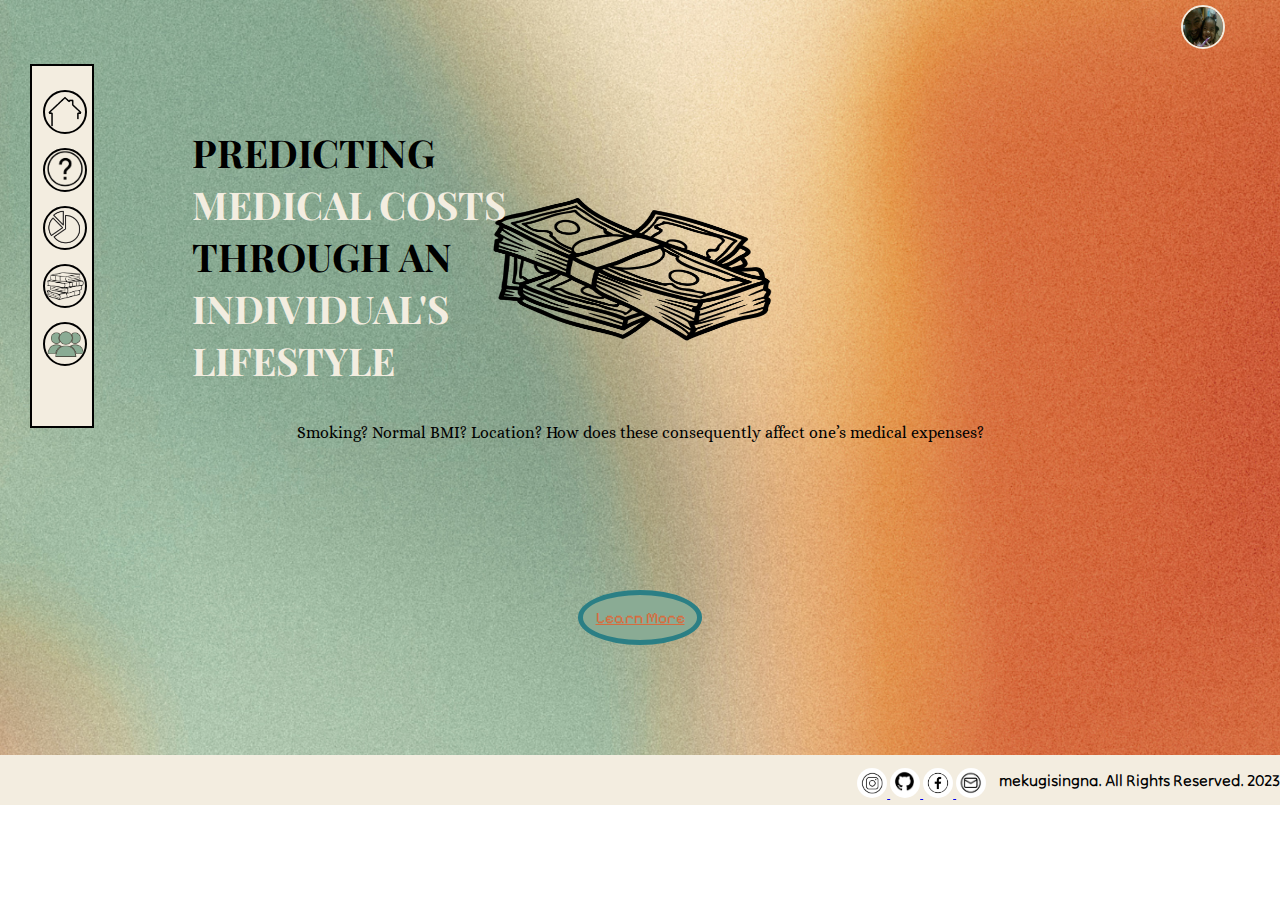
<file: index.html>
<!DOCTYPE html>
<html lang="en">
<head>
    <meta charset="UTF-8">
    <meta name="viewport" content="width=device-width, initial-scale=1.0">
    <title>Predicting Medical Costs Through an Individual's Lifestyle</title>
    <!-- add favicon to html page -->
    <link rel="icon" type="image/x-icon" href="body/money.png">
</head>
<body>
    <!-- link styles.css to current html page -->
    <link rel="stylesheet" href="styles.css">
    <!-- add background picture for the page; class bg is to customize said background image -->
    <div class="bg">
        <a href="char.png"></a>
    <!-- add icon & customize through the class icon-->
        <div class="icon">
            <img src="body/miko2 - Copy.jpg"></a>
        </div>
        <!-- class navbar is to design the exterior of the navbar like size, color, etc-->
        <div class="navbar">
            <!-- class links is to store the interior links in an orderly manner-->
              <div class="links">
              <a href="index.html">
                <img src="navbar/11.png" height="30px" width="30px">
              </a>
              <a href="sbg.html">
                <img src="navbar/12.png" height="30px" width="30px">
              </a>
              <a href="main.html">
                <img src="navbar/13.png" height="30px" width="30px">
              </a>
              <a href="ref.html">
                <img src="navbar/14.png" height="30px" width="30px">
              </a>
              <a href="team.html">
                <img src="navbar/15.png" height="30px" width="30px">
              </a>
              </div>
        </div>
        <!-- class banner is to group other classes in one-->
        <div class="banner">
            <!-- class heading to set heading to left & design font and size-->
            <div class="heading">
                <h1>
                     <span class="text1"><p>PREDICTING</p></span>
                    <span class="text2"><p>MEDICAL COSTS</p></span>
                    <span class="text4"><p> THROUGH AN</p></span>
                    <span class="text5"><p>INDIVIDUAL'S</p></span>
                    <span class="text5"><p>LIFESTYLE</p></span>
                </span>
                </h1>
            </div>
            <!-- class money is to move png image to the left-->
            <div class="money">
                <img src="body/money.png" height="150px" width="300px">
            </div>
            <!-- class paragraph is to change size and font of text-->
            <div class="paragraph">
                <p>Smoking? Normal BMI? Location? How does these consequently affect one’s medical expenses?</p>
            </div>
            <!-- class link is to design the border and text font of the hyperlink-->
            <div class="link">
                <a href="sbg.html">Learn More</a>
            </div>
        </div>
            <!-- class footer is to group all other divs into one and decorate exterior of footer-->
            <footer class="footer">
            <!-- class copyright is to edit and decorate copyright text in the interior of footer-->
                <div class="copyright">
                    <p>mekugisingna. All Rights Reserved. 2023</p>
                </div>
                <!-- class linkd is to group hyperlinks in one div and allign them together-->
                <!-- class rounds is to round the border of each image-->
                <div class="linkd">
                    <a href="https://www.instagram.com/mikoguisinga/">
                        <img src="footer/11.png" alt="Instagram" height="30px" width="30px"class="rounds">
                    </a>
                    <a href="https://github.com/mikoguisinga">
                        <img src="footer/14.png" alt="Github" height="30px" width="30px" class="rounds">
                    </a>
                    <a href="https://www.facebook.com/thebeatles">
                        <img src="footer/12.png" alt="Facebook" height="30px" width="30px" class="rounds">
                    </a>
                    <a href="https://mail.google.com/mail/u/0/#inbox">
                        <img src="footer/13.png" alt="Email" height="30px" width="30px" class="rounds">
                    </a>
                </div>
            </footer>
    </div>
    </div>
    </div>

</body>
</html>
</file>
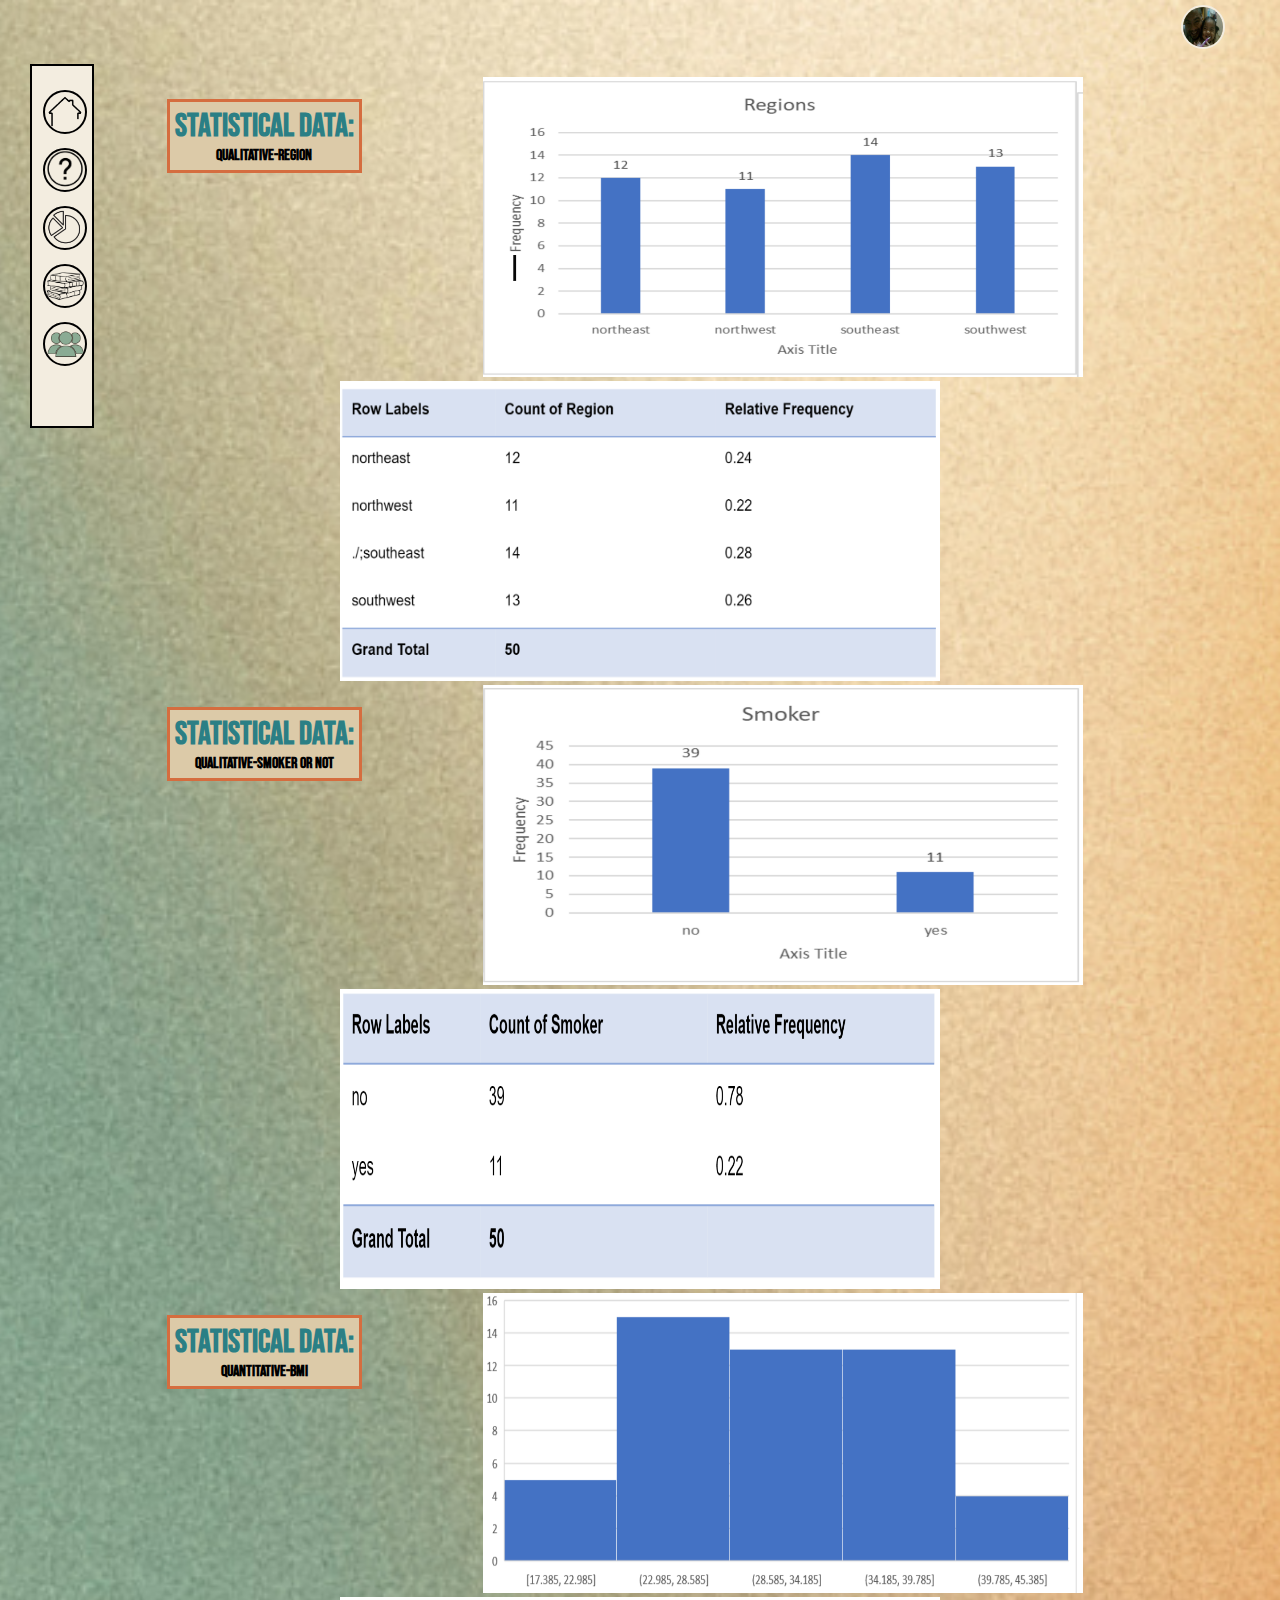
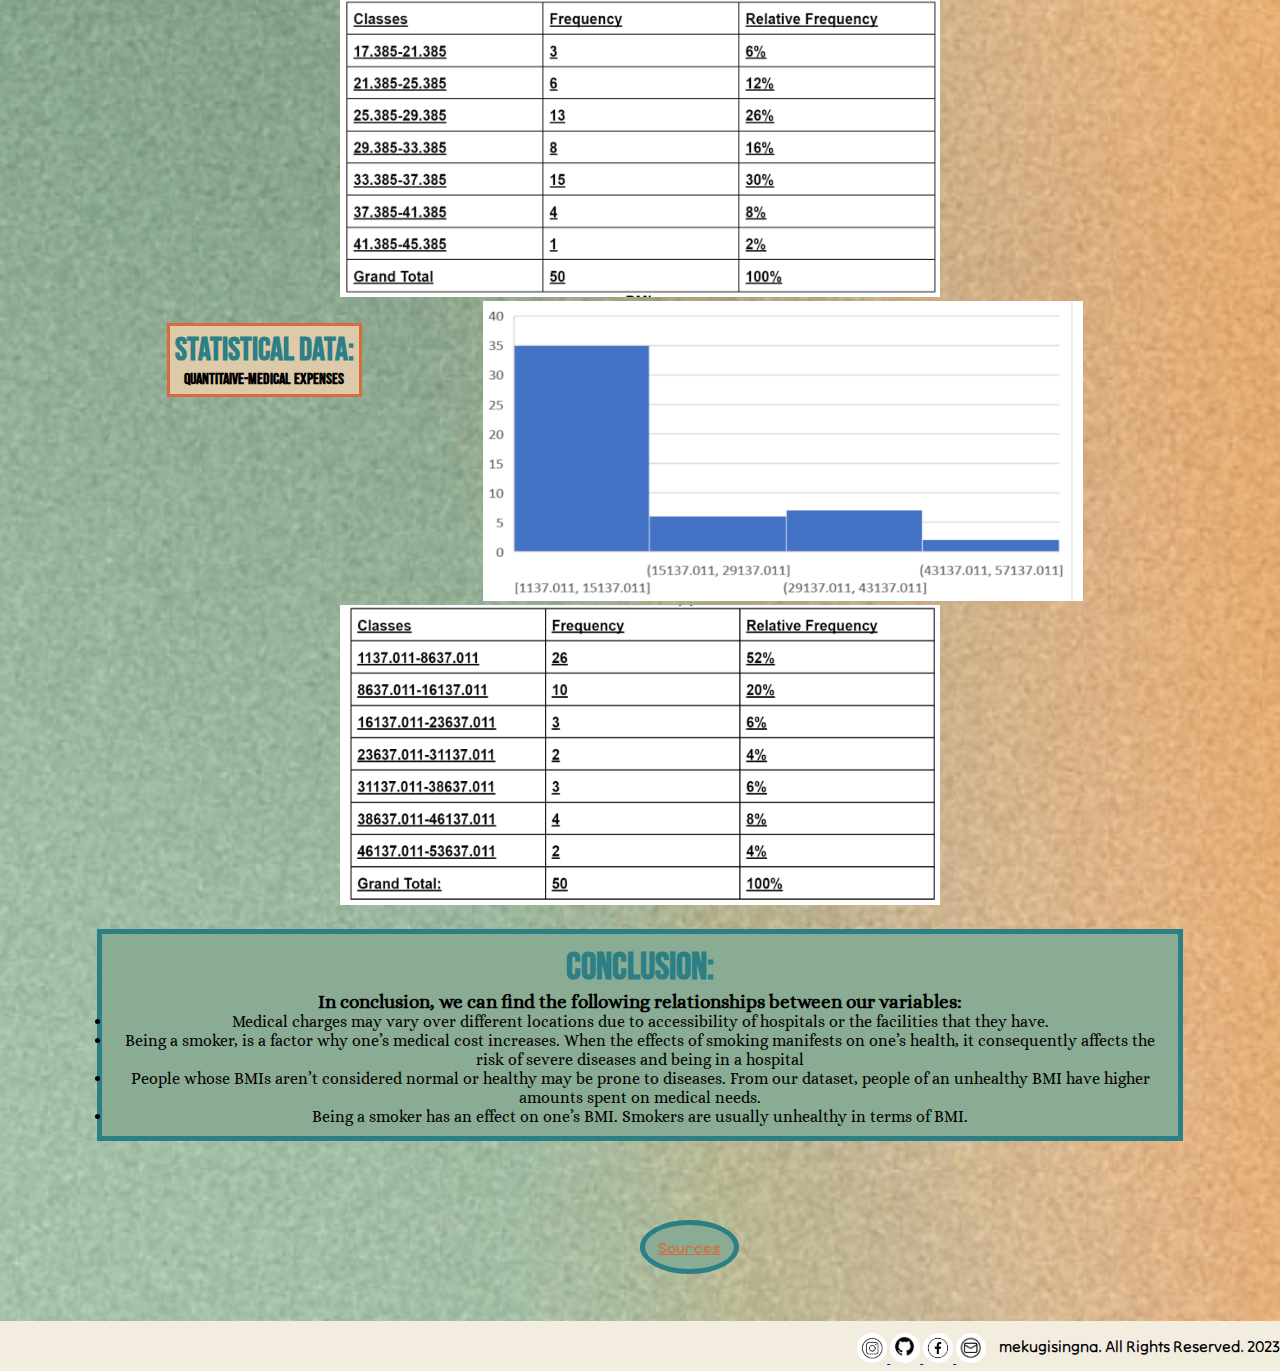
<file: main.html>
<!DOCTYPE html>
<html lang="en">
<head>
    <meta charset="UTF-8">
    <meta name="viewport" content="width=device-width, initial-scale=1.0">
    <title>Data and Conclusion</title>
    <!-- add favicon to html page -->
    <link rel="icon" type="image/x-icon" href="navbar/13.png">
</head>
<body>
    <!-- link styles.css to current html page -->
    <link rel="stylesheet" href="styles.css">
    <!-- add background picture for the page; class bg is to customize said background image -->
    <div class="bg">
        <a href="char.png"></a>
    <!-- add icon & customize through the class icon-->
        <div class="icon">
            <img src="body/miko2 - Copy.jpg"></a>
        </div>
        <!-- class navbar is to design the exterior of the navbar like size, color, etc-->
        <div class="navbar">
              <div class="links">
              <a href="index.html">
                <img src="navbar/11.png" height="30px" width="30px">
              </a>
              <a href="sbg.html">
                <img src="navbar/12.png" height="30px" width="30px">
              </a>
              <a href="main.html">
                <img src="navbar/13.png" height="30px" width="30px">
              </a>
              <a href="ref.html">
                <img src="navbar/14.png" height="30px" width="30px">
              </a>
              <a href="team.html">
                <img src="navbar/15.png" height="30px" width="30px">
              </a>
              </div>
        </div>
        <!-- class images is to group other classes in one; mainly about alligning images-->
        <div class="images">
            <!-- class heading2 is where you put texts in a common container and decorate their font-->
            <div class="heading2">
                <h1>
                <!-- class text8 is where you change color of heading within the common container -->
                    <span class="text8"><ul>STATISTICAL DATA:</ul></span>
                </h1>
                <!-- change in text size for subtext-->
                <h4>
                    <p>QUALITATIVE-REGION</p>
                </h4>
            </div>
            <!-- images within the class images-->
            <p>         
                <img src="region/region bar.png" title="region bar" height="300" width="600"></p>
            <p>
                <img src="region/region table.png" title="region table" height="300" width="600">
            </p>
            <!-- class heading2 (1); same class and designs as other heading2 class but is below it and with different text content-->
            <div class="heading2">
                <!-- class text8(1); same class and function as first text8 class, but now with different text content -->
                <h1>
                    <span class="text8"><ul>STATISTICAL DATA:</ul></span>
                </h1>
                <!--change in text size for subtext-->
                <h4>
                    <p>QUALITATIVE-SMOKER OR NOT</p>
                </h4>
            </div>
            <p>         
                <img src="smoker/smoker bar.png" title="smoker bar" height="300" width="600"></p>
            <p>
                <img src="smoker/smoker table.png" title="smoker table" height="300" width="600">
            </p>
            <div class="heading2">
                <h1>
                    <span class="text8"><ul>STATISTICAL DATA:</ul></span>
                </h1>
                <h4>
                    <p>QUANTITATIVE-BMI</p>
                </h4>
            </div>
            <p>         
                <img src="bmi/bmi bar.png" title="bmi bar" height="300" width="600"></p>
            <p>
                <img src="bmi/bmi table.png" title="region table" height="300" width="600">
            </p>
            <div class="heading2">
                <h1>
                    <span class="text8"><ul>STATISTICAL DATA:</ul></span>
                </h1>
                <h4>
                    <p>QUANTITAIVE-MEDICAL EXPENSES</p>
                </h4>
            </div>
            <p>         
                <img src="expenses/expenses bar.png" title="expenses bar" height="300" width="600"></p>
            <p>
                <img src="expenses/expenses table.png" title="expenses table" height="300" width="600">
            </p>
            <!-- class container1 is the common container for conclusion content -->
            <div class="container1">
            <!-- class heading3 is where you change font and text color of the heading -->
            <div class="heading3">
                <h1>
                    <span class="text8"><ul>CONCLUSION:</ul></span>
                </h1>
            </div>
            <!-- class font is where you change font and text color of texts within it-->
            <div class="font">
            <!-- h3 is to make the text bold and bigger in size-->
            <h3>In conclusion, we can find the following relationships between our variables:</h3>
            <!-- p is to group the lists of conclusions-->
            <p>
            <!-- li is to bullet form the conclusions drawn-->
                <li>Medical charges may vary over different locations due to accessibility of hospitals or the facilities that they have.</li>

                <li>Being a smoker, is a factor why one’s medical cost increases. When the effects of smoking manifests on one’s health, it consequently affects the risk of severe diseases and being in a hospital</li>
                <li>People whose BMIs aren’t considered normal or healthy may be prone to diseases. From our dataset, people of an unhealthy BMI have higher amounts spent on medical needs.</li>
                <li>Being a smoker has an effect on one’s BMI. Smokers are usually unhealthy in terms of BMI. </li>
            </p>
            </div>
        </div>
        </div>
        <!-- class link1 is to design the border and text font of the hyperlink-->
        <div class="link1">
            <a href="ref.html">Sources</a></div>
        </div>
        <!-- class footer is to group all other divs into one and decorate exterior of footer-->
        <footer class="footer">
            <!-- class copyright is to edit and decorate copyright text in the interior of footer-->
            <div class="copyright">
                <p>mekugisingna. All Rights Reserved. 2023</p>
            </div>
            <!-- class linkd is to group hyperlinks in one div and allign them together-->
            <!-- class rounds is to round the border of each image-->
            <div class="linkd">
                <a href="https://www.instagram.com/mikoguisinga/">
                    <img src="footer/11.png" alt="Instagram" height="30px" width="30px"class="rounds">
                </a>
                <a href="https://github.com/mikoguisinga">
                    <img src="footer/14.png" alt="Github" height="30px" width="30px" class="rounds">
                </a>
                <a href="https://www.facebook.com/thebeatles">
                    <img src="footer/12.png" alt="Facebook" height="30px" width="30px" class="rounds">
                </a>
                <a href="https://mail.google.com/mail/u/0/#inbox">
                    <img src="footer/13.png" alt="Email" height="30px" width="30px" class="rounds">
                </a>
            </div>
        </footer>
</body>
</html>
</file>
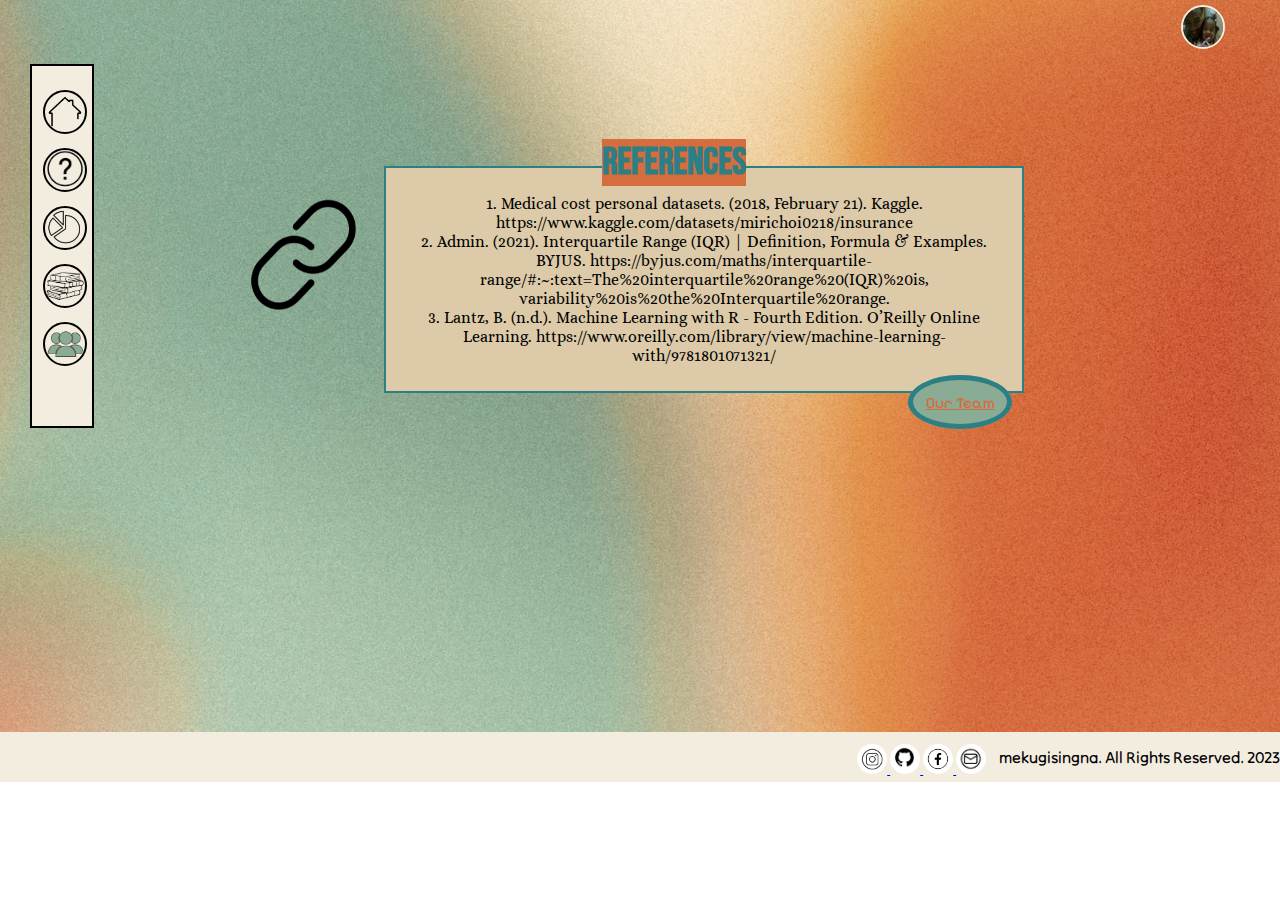
<file: ref.html>
<!DOCTYPE html>
<html lang="en">
<head>
    <meta charset="UTF-8">
    <meta name="viewport" content="width=device-width, initial-scale=1.0">
    <title>References</title>
    <!-- add favicon to html page -->
    <link rel="icon" type="image/x-icon" href="body/ref.png">
</head>
<body>
    <!-- link styles.css to current html page -->
    <link rel="stylesheet" href="styles.css">
    <!-- add background picture for the page; class bg is to customize said background image -->
    <div class="bg">
        <a href="char.png"></a>
        <!-- add icon & customize through the class icon-->
        <div class="icon">
            <img src="body/miko2 - Copy.jpg"></a>
        </div>
        <!-- class navbar is to design the exterior of the navbar like size, color, etc-->
        <div class="navbar">
            <!-- class links is to store the interior links in an orderly manner-->
              <div class="links">
              <a href="index.html">
                <img src="navbar/11.png" height="30px" width="30px">
              </a>
              <a href="sbg.html">
                <img src="navbar/12.png" height="30px" width="30px">
              </a>
              <a href="main.html">
                <img src="navbar/13.png" height="30px" width="30px">
              </a>
              <a href="ref.html">
                <img src="navbar/14.png" height="30px" width="30px">
              </a>
              <a href="team.html">
                <img src="navbar/15.png" height="30px" width="30px">
              </a>
              </div>
        </div>
        <!-- class banner1 is to group other classes in one; same as class banner but with different padding amount-->
        <div class="banner1">
            <!-- class heading4 different text allignment and colors as first heading classes-->
            <div class="heading4">
                <h1>
                    <!-- class text10 is same as other text classes but only with different color -->
                    <span class="text10"><ul>REFERENCES</ul></span>
                </h1>
            </div>
                 <!-- class pics is to move png image to the left and adjust padding-->
                <div class="pics">
                    <img src="body/ref.png" height="150px" width="120px">
                </div>
                <!-- class paragraph2 is the same as paragraph1 but with different border color-->
                <div class="paragraph2">
                    <p>1. Medical cost personal datasets. (2018, February 21). Kaggle. https://www.kaggle.com/datasets/mirichoi0218/insurance</p><p>
                        2. Admin. (2021). Interquartile Range (IQR) | Definition, Formula &amp; Examples. BYJUS. https://byjus.com/maths/interquartile-range/#:~:text=The%20interquartile%20range%20(IQR)%20is,</p>
                        <p>variability%20is%20the%20Interquartile%20range.</p><p>
                        3. Lantz, B. (n.d.). Machine Learning with R - Fourth Edition. O’Reilly Online Learning. https://www.oreilly.com/library/view/machine-learning-with/9781801071321/
                        </p>
                    </div>
                <!-- class link1 is to design the border and text font of the hyperlink-->
                <div class="link1">
                    <a href="team.html">Our Team</a></div>
                </div>
            </div>
            <!-- class footer is to group all other divs into one and decorate exterior of footer-->
            <footer class="footer">
                <!-- class copyright is to edit and decorate copyright text in the interior of footer-->
                <div class="copyright">
                    <p>mekugisingna. All Rights Reserved. 2023</p>
                </div>
                <!-- class linkd is to group hyperlinks in one div and allign them together-->
                <!-- class rounds is to round the border of each image-->
                <div class="linkd">
                    <a href="https://www.instagram.com/mikoguisinga/">
                        <img src="footer/11.png" alt="Instagram" height="30px" width="30px"class="rounds">
                    </a>
                    <a href="https://github.com/mikoguisinga">
                        <img src="footer/14.png" alt="Github" height="30px" width="30px" class="rounds">
                    </a>
                    <a href="https://www.facebook.com/thebeatles">
                        <img src="footer/12.png" alt="Facebook" height="30px" width="30px" class="rounds">
                    </a>
                    <a href="https://mail.google.com/mail/u/0/#inbox">
                        <img src="footer/13.png" alt="Email" height="30px" width="30px" class="rounds">
                    </a>
                </div>
            </footer>
    </div>
    </div>
    </div>

</body>
</html>
</file>
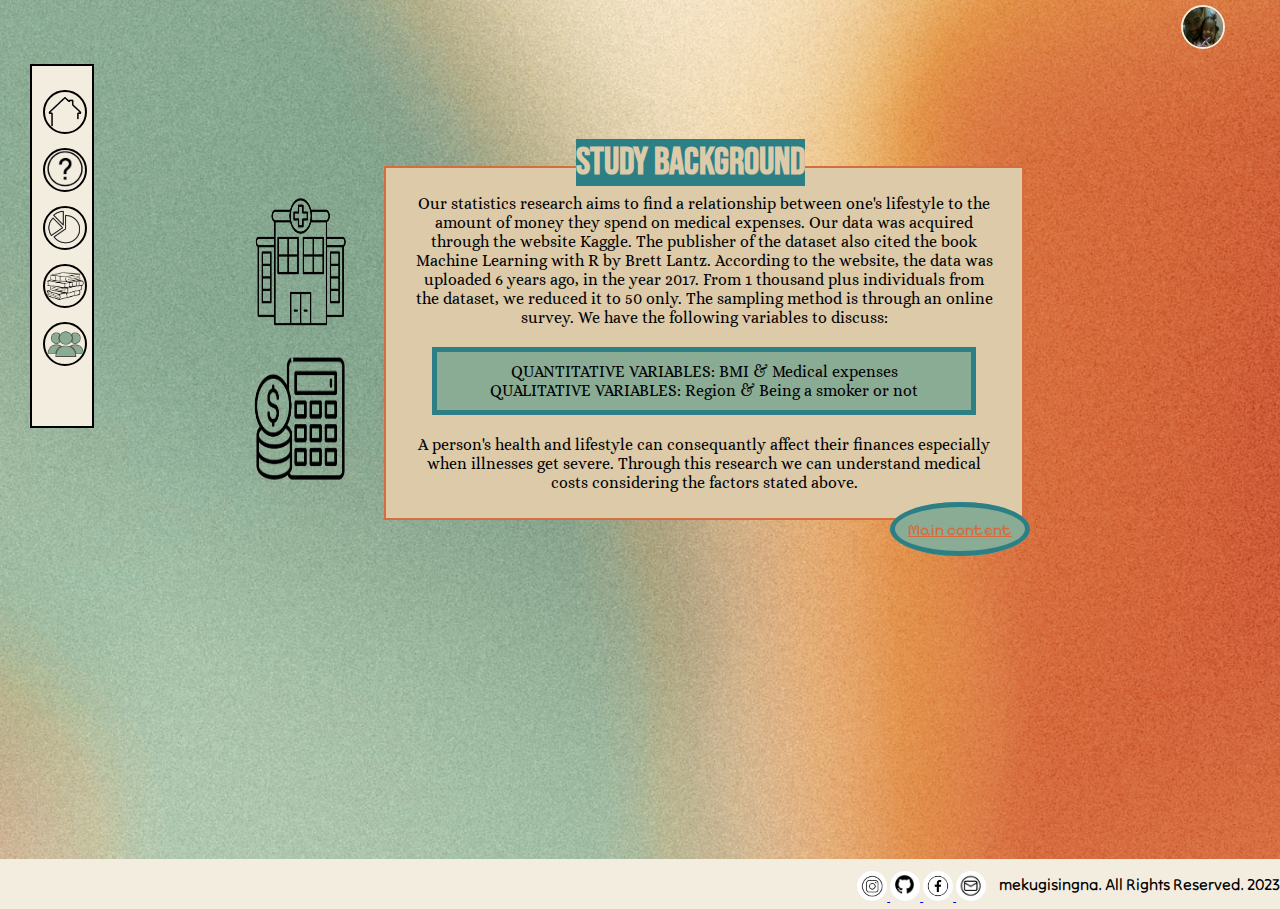
<file: sbg.html>
<!DOCTYPE html>
<html lang="en">
<head>
    <meta charset="UTF-8">
    <meta name="viewport" content="width=device-width, initial-scale=1.0">
    <title>Background of the Study</title>
    <!-- add favicon to html page -->
    <link rel="icon" type="image/x-icon" href="body/moneh.png">
</head>
<body>
    <!-- link styles.css to current html page -->
    <link rel="stylesheet" href="styles.css">
    <!-- add background picture for the page; class bg is to customize said background image -->
    <div class="bg">
        <a href="char.png"></a>
        <!-- add icon & customize through the class icon-->
        <div class="icon">
            <img src="body/miko2 - Copy.jpg"></a>
        </div>
        <!-- class navbar is to design the exterior of the navbar like size, color, etc-->
        <div class="navbar">
            <!-- class links is to store the interior links in an orderly manner-->
              <div class="links">
              <a href="index.html">
                <img src="navbar/11.png" height="30px" width="30px">
              </a>
              <a href="sbg.html">
                <img src="navbar/12.png" height="30px" width="30px">
              </a>
              <a href="main.html">
                <img src="navbar/13.png" height="30px" width="30px">
              </a>
              <a href="ref.html">
                <img src="navbar/14.png" height="30px" width="30px">
              </a>
              <a href="team.html">
                <img src="navbar/15.png" height="30px" width="30px">
              </a>
              </div>
        </div>
        <!-- class banner1 is to group other classes in one; same as class banner but with different padding amount-->
        <div class="banner1">
            <!-- class heading1 is to customize font size, text, color, allignment, etc of the heading-->
            <div class="heading1">
                <h1>
                    <span class="text7"><ul>STUDY BACKGROUND</ul></span>
                </h1>
            </div>
                <!-- class pics is to move png image to the left and adjust padding-->
                <div class="pics">
                    <img src="body/Add a heading (2).png" height="150px" width="120px">
                    <p><img src="body/moneh.png"height="150px" width="100px"></p>
                </div>
                <!-- class paragraph1 is to change color, border color, size and font of text-->
                <div class="paragraph1">
                    <p>Our statistics research aims to find a relationship between one's lifestyle to the amount of money they spend on medical expenses. Our data was 
                        acquired through the website Kaggle. The publisher of the dataset also cited the book Machine Learning with R by Brett Lantz. 
                        According to the website, the data was uploaded 6 years ago, in the year 2017. From 1 thousand plus individuals from the dataset, 
                        we reduced it to 50 only. 
                        The sampling method is through an online survey. We have the following variables to discuss:
                    <!-- class container1 is a container with a different color, within the bigger container (paragraph1) that holds the variables-->
                    <div class="container1">
                        <p>QUANTITATIVE VARIABLES: BMI & Medical expenses</p>
                        <p>QUALITATIVE VARIABLES: Region & Being a smoker or not</p>
                    </div>
                     A person's health and lifestyle can consequantly affect their finances especially when illnesses get severe.
                    Through this research we can understand medical costs considering the factors stated above. 
                    </div>
                <!-- class link1 is to design the border and text font of the hyperlink-->
                <div class="link1">
                    <a href="main.html">Main content</a></div>
                </div>
            </div>
            <!-- class footer is to group all other divs into one and decorate exterior of footer-->
            <footer class="footer">
                <!-- class copyright is to edit and decorate copyright text in the interior of footer-->
                <div class="copyright">
                    <p>mekugisingna. All Rights Reserved. 2023</p>
                </div>
                <!-- class linkd is to group hyperlinks in one div and allign them together-->
                <!-- class rounds is to round the border of each image-->
                <div class="linkd">
                    <a href="https://www.instagram.com/mikoguisinga/">
                        <img src="footer/11.png" alt="Instagram" height="30px" width="30px"class="rounds">
                    </a>
                    <a href="https://github.com/mikoguisinga">
                        <img src="footer/14.png" alt="Github" height="30px" width="30px" class="rounds">
                    </a>
                    <a href="https://www.facebook.com/thebeatles">
                        <img src="footer/12.png" alt="Facebook" height="30px" width="30px" class="rounds">
                    </a>
                    <a href="https://mail.google.com/mail/u/0/#inbox">
                        <img src="footer/13.png" alt="Email" height="30px" width="30px" class="rounds">
                    </a>
                </div>
            </footer>
    </div>
    </div>
    </div>

</body>
</html>
</file>
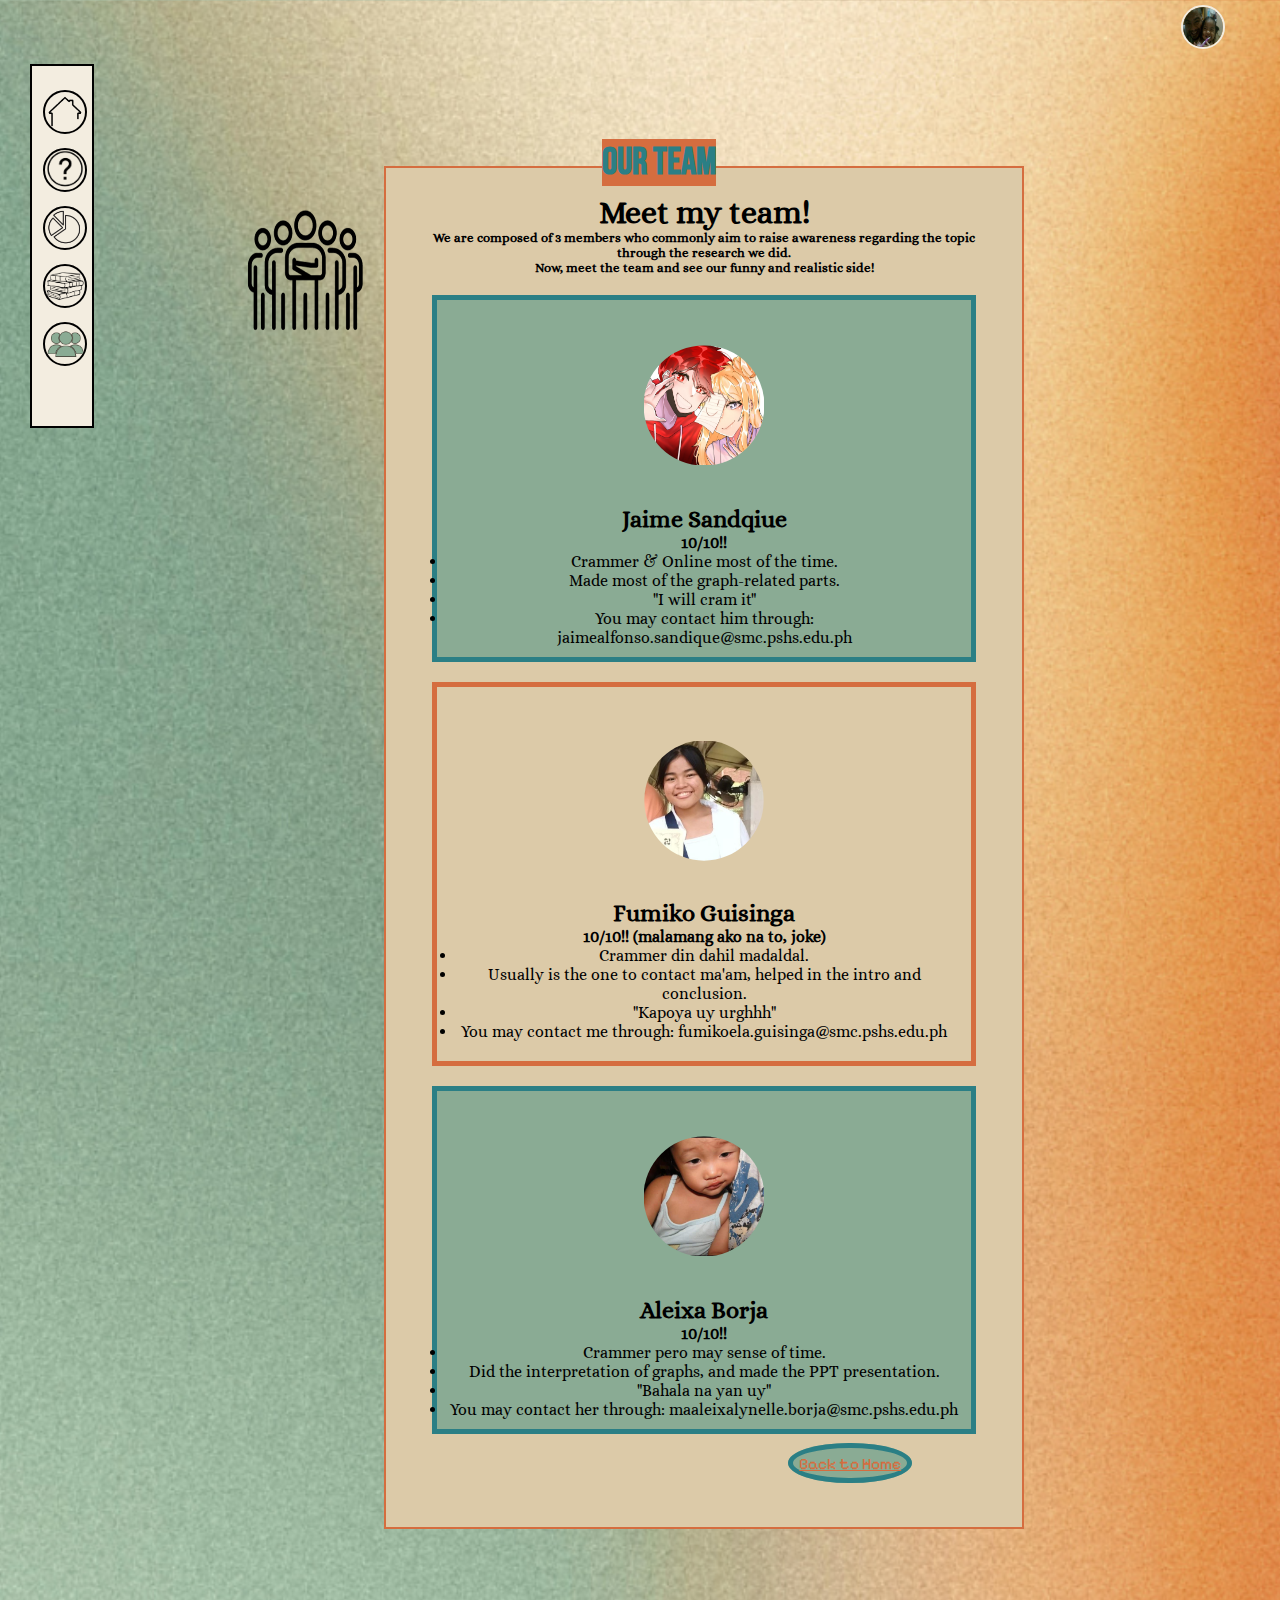
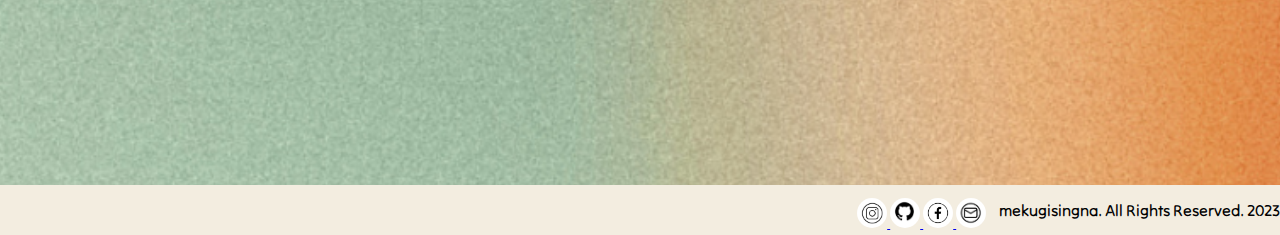
<file: team.html>
<!DOCTYPE html>
<html lang="en">
<head>
    <meta charset="UTF-8">
    <meta name="viewport" content="width=device-width, initial-scale=1.0">
    <title>More about our Team</title>
    <!-- add favicon to html page -->
    <link rel="icon" type="image/x-icon" href="body/team.png">
</head>
<body>
    <!-- link styles.css to current html page -->
    <link rel="stylesheet" href="styles.css">
    <!-- add background picture for the page; class bg is to customize said background image -->
    <div class="bg">
        <a href="char.png"></a>
        <!-- add icon & customize through the class icon-->
        <div class="icon">
            <img src="body/miko2 - Copy.jpg"></a>
        </div>
        <!-- class navbar is to design the exterior of the navbar like size, color, etc-->
        <div class="navbar">
            <!-- class links is to store the interior links in an orderly manner-->
              <div class="links">
              <a href="index.html">
                <img src="navbar/11.png" height="30px" width="30px">
              </a>
              <a href="sbg.html">
                <img src="navbar/12.png" height="30px" width="30px">
              </a>
              <a href="main.html">
                <img src="navbar/13.png" height="30px" width="30px">
              </a>
              <a href="ref.html">
                <img src="navbar/14.png" height="30px" width="30px">
              </a>
              <a href="team.html">
                <img src="navbar/15.png" height="30px" width="30px">
              </a>
              </div>
        </div>
        <!-- class banner1 is to group other classes in one; same as class banner but with different padding amount-->
        <div class="banner1">
            <!-- class heading4 different text allignment and colors as first heading classes-->
            <div class="heading4">
                <h1>
                    <!-- class text10 is same as other text classes but only with different color -->
                    <span class="text10"><ul>OUR TEAM</ul></span>
                </h1>
            </div>
                <!-- class pics is to move png image to the left and adjust padding-->
                <div class="pics">
                    <img src="body/team.png" height="150px" width="130px">
                </div>
                <!-- class paragraph1 is to change color, border color, size and font of text-->
                <div class="paragraph1">
                    <h1>Meet my team!</h1>
                    <h5>We are composed of 3 members who commonly aim to raise awareness regarding the topic through the research we did.</h5>
                    <h5>Now, meet the team and see our funny and realistic side!</h5>
                    <!-- class container1 is a container with a different color, within the bigger container (paragraph1), that holds the images and texts within it-->
                     <div class="container1">
                        <!-- class images holds images and texts within container1; you may edit design for text and images allignment, roundness, font, size, etc here-->
                        <div class="images">
                    <img src="myteam/jaime.jpg" title="Jaime Sandique Alfonso (ang speedrunner sa group, tig gawa ng graphs: wait imma speedrun)" height="120" width="120"class="rounded-image">
                </div>
                        <h2>Jaime Sandqiue</h2>
                        <h4>10/10!!</h4>
                        <li>Crammer & Online most of the time.</li>
                        <li>Made most of the graph-related parts.</li>
                        <li>"I will cram it"</li>
                        <li>You may contact him through: jaimealfonso.sandique@smc.pshs.edu.ph</li>
                    </div>
                    <!-- class container2 is same as container1 but only with different color and border color-->
                    <div class="container2">
                        <div class="images">
                            <img src="myteam/mikopic.jpg" title="Fumiko Guisinga (ang tabian/tulog sa grupo: unsay buhaton)" height="120" width="120"class="rounded-image">
                        </div>
                        <h2>Fumiko Guisinga</h2>
                        <h4>10/10!! (malamang ako na to, joke)</h4>
                        <li>Crammer din dahil madaldal.</li>
                        <li>Usually is the one to contact ma'am, helped in the intro and conclusion.</li>
                        <li>"Kapoya uy urghhh"</li>
                        <li>You may contact me through: fumikoela.guisinga@smc.pshs.edu.ph</li>
                    </div>
                    <div class="container1">
                        <div class="images">
                            <img src="myteam/aleixa.jpg" title="Maria Aleixa Borja (ang laging first move sa gc: guys ayoko na)" height="120" width="120"class="rounded-image">
                        </div>
                        <h2>Aleixa Borja</h2>
                        <h4>10/10!!</h4>
                        <li>Crammer pero may sense of time.</li>
                        <li>Did the interpretation of graphs, and made the PPT presentation.</li>
                        <li>"Bahala na yan uy"</li>
                        <li>You may contact her through: maaleixalynelle.borja@smc.pshs.edu.ph</li>
                    </div>
                    <!-- class link1 is to design the border and text font of the hyperlink-->
                <div class="link1">
                    <a href="index.html">Back to Home</a></div>
                </div>
            </div>
            <!-- class footer is to group all other divs into one and decorate exterior of footer-->
            <footer class="footer">
                <!-- class copyright is to edit and decorate copyright text in the interior of footer-->
                <div class="copyright">
                    <p>mekugisingna. All Rights Reserved. 2023</p>
                </div>
                <!-- class linkd is to group hyperlinks in one div and allign them together-->
                <!-- class rounds is to round the border of each image-->
                <div class="linkd">
                    <a href="https://www.instagram.com/mikoguisinga/">
                        <img src="footer/11.png" alt="Instagram" height="30px" width="30px"class="rounds">
                    </a>
                    <a href="https://github.com/mikoguisinga">
                        <img src="footer/14.png" alt="Github" height="30px" width="30px" class="rounds">
                    </a>
                    <a href="https://www.facebook.com/thebeatles">
                        <img src="footer/12.png" alt="Facebook" height="30px" width="30px" class="rounds">
                    </a>
                    <a href="https://mail.google.com/mail/u/0/#inbox">
                        <img src="footer/13.png" alt="Email" height="30px" width="30px" class="rounds">
                    </a>
                </div>
            </footer>
    </div>
    </div>
    </div>

</body>
</html>
</file>
<file: styles.css>
/* Imported fonts from google */
@import url('https://fonts.googleapis.com/css2?family=Cardo&family=Josefin+Sans:wght@600&family=Playfair+Display&family=Roboto:ital,wght@0,100;0,500;1,100;1,900&display=swap');
@import url('https://fonts.googleapis.com/css2?family=Cardo&family=Josefin+Sans:wght@600&family=Pixelify+Sans:wght@500&family=Playfair+Display&family=Roboto:ital,wght@0,100;0,500;1,100;1,900&display=swap');
@import url('https://fonts.googleapis.com/css2?family=Bebas+Neue&family=Cardo&family=Josefin+Sans:wght@600&family=Pixelify+Sans:wght@500&family=Playfair+Display&family=Roboto:ital,wght@0,100;0,500;1,100;1,900&display=swap');
@import url('https://fonts.googleapis.com/css2?family=Alice&family=Bebas+Neue&family=Cardo&family=Josefin+Sans:wght@600&family=Pixelify+Sans:wght@500&family=Playfair+Display&family=Roboto:ital,wght@0,100;0,500;1,100;1,900&display=swap');
@import url('https://fonts.googleapis.com/css2?family=Tilt+Neon&display=swap');
*{margin:0px;
    padding:0px;}
    /* This sets bg image to cover whole screen & hide overflows */
  .bg{
      background-image: url(char.png);
      background-size: cover;
      height:auto;
      background-position: center;
      background-repeat:repeat;
      width: 100%;
      overflow: hidden;
    }
    /* This sets the size (margin & padding), color, border, etc of the navbar */
    .navbar{
      margin: 50px;
      margin-left: 30px;
      margin-top: 5%;
      padding-top: 10px;
      padding-left: 0px;
      padding-right: 10px;
      background: #f3ede0;
      height: 350px;
      width: 50px;
      border: solid 2px rgb(0, 0, 0);
      position: absolute;
      float: left;
    }
     /* This sets size, position and roundness of icon image on the left */
    .icon{
      width: 40px;
      height: 40px;
      float:right;
      border-radius: 50%;
      margin-right: 5%;
     }
    /* This sets size and roundness of icon image border on the left */
    .icon img{
      width: 40px;
      height: 40px;
      border-radius: 50%;
      margin:5px;
      border: solid 2px #f3ede0;
    }
     /* This is the general styles for the icons inside the navbar; size, position, roundness */
    .links{
    width: 40px;
    height: 40px;
    float:left;
    border-radius: 50%;
    }
    /* This is the styles for the color, size, roundness of the icons' borders*/
    .links img{
    width: 40px;
    height: 40px;
    border-radius: 50%;
    margin:5px;
    margin-left: 2%;
    border: solid 2px rgb(0, 0, 0);
    }
    /* This is the styles set when hovering the icons; color, opacity, roundness*/
    .links a :hover{
        background-color:#dccaa8;
        color: #dccaa8;
        border-radius: 50%;
        opacity: .5;
    }
    /* This fixes the position of all the divs within div banner */
    .banner{
      padding-top: 10%;
      padding-bottom: 10%;
      text-align: center;
     }
     /* This is the general styles for the footbar; fixes the position, color, border, and font of those in it */
    .footer{
      margin: 0px;
      padding-top: 0px;
      padding-left: 0px;
      padding-right: 0px;
      background: #f3ede0;
      height: 50px;
      width: 100%;
      border: 20px black;
      font-family: 'Tilt Neon', sans-serif;
    }
    /* This sets position of copyright text to left */
    .copyright{
      float:left;
    }
    /* Sets links to right with padding */
    .links{
      float: right;
      padding-top: 9px;
    }
    /* This sets first word of title text to color black */
    .text1{
      color:black;
      text-align: justify;
      font-size:larger;
    }
    /* This sets 2nd and 3rd words of title text to color white */
    .text2{
      color:#f3ede0;
      text-underline-position: below;
      text-align: justify;
      font-size:larger;
    }
    /* This sets 4th and 5th words of title text back to black */
    .text4{
      color: #000000;
      text-align: justify;
      font-size:larger;
    }
    /* This sets last 2 words of title text back to color white */
    .text5{
    color: #f3ede0;
    text-align: justify;
    font-size:larger;
    }
    /* This sets colors, font, position, padding & margin of subtext */
    .paragraph{
      color: rgb(0, 0, 0);
      margin-top:1%;
      padding-top: 5%;
      padding-bottom: 10%;
      text-align: center;
      font-family: 'Alice', serif;
    }
    /* For the clickable "button" below index; here we set the color of the text, of the border, roundness, & font*/
    .link a{
      color: #d56d3f;
      background-color: #8aab94;
      border: solid 5px  #2b7f85;
      opacity: 10;
      padding: 1%;
      border-radius: 50%;
     font-family: 'Pixelify Sans', sans-serif;
    }
    /* This sets color & opacity of said button when hovered*/
    .link a:hover {
      background-color:#2b7f85;
      color: #2b7f85;
      opacity: .5;
    }
    /* Padding set for clickable "button" */
    .link{
        padding-top: 3%;
    }
    /* This sets copyright text to right with padding */
    .copyright{
      float: right;
      padding-top: 15px;
    }
    /* Sets position for photos on "our team" page */
    .images{
      text-align: center;
      padding: 3%;
      margin: 3%;
    }
    /* Sets roundness of pictures found on class images */
    .rounded-image {
      border-radius: 50%;
      padding: 1%
    }
    /* General styles for title text on index; sets position & font of texts within it */
    .heading{
      font-family: 'Playfair Display', serif;
      float:right;
      position: absolute;
      top: 14%;
      left: 15%;
      text-align: right;
      margin-right: 80px;
    }
    /* Rounds icons found on footer*/
    .rounds{
      border-radius: 50%;
    }
    /* Class for icons found on footer; sets position to right with margin */
    .linkd{
      float: right;
      margin-top: 1%;
      margin-right: 1%;
    }
    /* Sets image on index to the center with margin at the top*/
    .money{
      text-align: center;
      margin-top: 5%;
    }
    /* Sets margin, position, color, font, and size of header on second page */
    .heading1{
      margin-top: 1%;
      margin-left: 30%;
      font-family: 'Bebas Neue', sans-serif;
      position: absolute;
      top: 14%;
      left: 15%;
      font-size: larger;
      text-align: center;
      background-color: #2b7f85;
      
    }
    /* General styles for pics found on all pages except index and main; sets the images to left with margin*/
    .pics{
      float: left;
      margin-left: 19%;
      margin-top: 5%;
    }
    /* Found on all pages except index & main; general setting for padding and position of elements found in it */
    .banner1{
      padding-top: 10%;
      padding-bottom: 20%;
      text-align: center;
    }
    /* Acts as a bigger container for a smaller container; sets color, font & margin of texts and container itself */
    .paragraph1{
      color: rgb(0, 0, 0);
      margin-top:3%;
      text-align: center;
      margin-left: 30%;
      margin-right: 20%;
      font-family: 'Alice', serif;
      border: solid 2px #d56d3f;
      background-color: #dccaa8;
      padding: 2%;
    }
    /* This sets margin of clickable "button" */
    .link1{
      margin-bottom: 5%;
    }
    /* For the clickable "button" below each page; same as class link but position is more on the right than center*/
    .link1 a{
      color: #d56d3f;
      background-color: #8aab94;
      border: solid 5px  #2b7f85;
      padding: 1%;
      border-radius: 50%;
      font-family: 'Pixelify Sans', sans-serif;
      margin-left: 50%;
      margin-bottom: 20px;
    }
    /* Styles or appearance when button is hovered*/
    .link1 a:hover {
      background-color:#2b7f85;
      color: #2b7f85;
      opacity: .5;
    }
    /* The smaller container found inside paragraph 1; only smaller in size and different in color*/
    .container1{
      background-color: #8aab94;
      border: solid 5px  #2b7f85;
      margin: 20px;
      padding:10px;
    }
    /* Sets header of second page & other texts to a certain color*/
    .text7{
      color: #dccaa8;
    }
    /* Sets text in main page & other texts to a certain color*/
    .text8{
      color: #2b7f85;
    }
    /* Sets color of texts in this div*/
    .text9{
    color: #dccaa8;
    }
    /* Acts as container of the texts in the main page; styles color of container itself, position & font of texts*/
    .heading2{
      float:left;
      margin-left: 8%;
      background-color: #dccaa8;
      border: solid 3px  #d56d3f;
      padding: 5px;
      margin-top: 2%;
      font-family: 'Bebas Neue', sans-serif;
    }
    /* Sets text to center and a certain font, found on conclusion part of main page*/
    .heading3{
      text-align: center;
      font-size: larger;
      font-family: 'Bebas Neue', sans-serif;
    }
    /* Sets text in conclusion to a certain font*/
    .font{
      font-family: 'Alice', serif;
    }
    /* Sets texts to a certain color*/
    .text10{
      color: #2b7f85;
    }
    /* Styles for heading in team and reference page; sets position to center and background to a certain color*/
    .heading4{
      margin-top: 1%;
      margin-left: 32%;
      font-family: 'Bebas Neue', sans-serif;
      position: absolute;
      top: 14%;
      left: 15%;
      font-size: larger;
      text-align: center;
      background-color: #d56d3f;
    }
    /* Serves as container with texts of reference page*/
    .paragraph2{
      color: rgb(0, 0, 0);
      margin-top:3%;
      text-align: center;
      margin-left: 30%;
      margin-right: 20%;
      font-family: 'Alice', serif;
      border: solid 2px #2b7f85;
      background-color: #dccaa8;
      padding: 2%;
      letter-spacing: 1%;
    }
    /* Acts as container within a bigger container, same as container1 but with a different color*/
    .container2{
    background-color: #dccaa8;
    border: solid 5px  #d56d3f;
    margin: 20px;
    padding:20px;
  }
</file>
